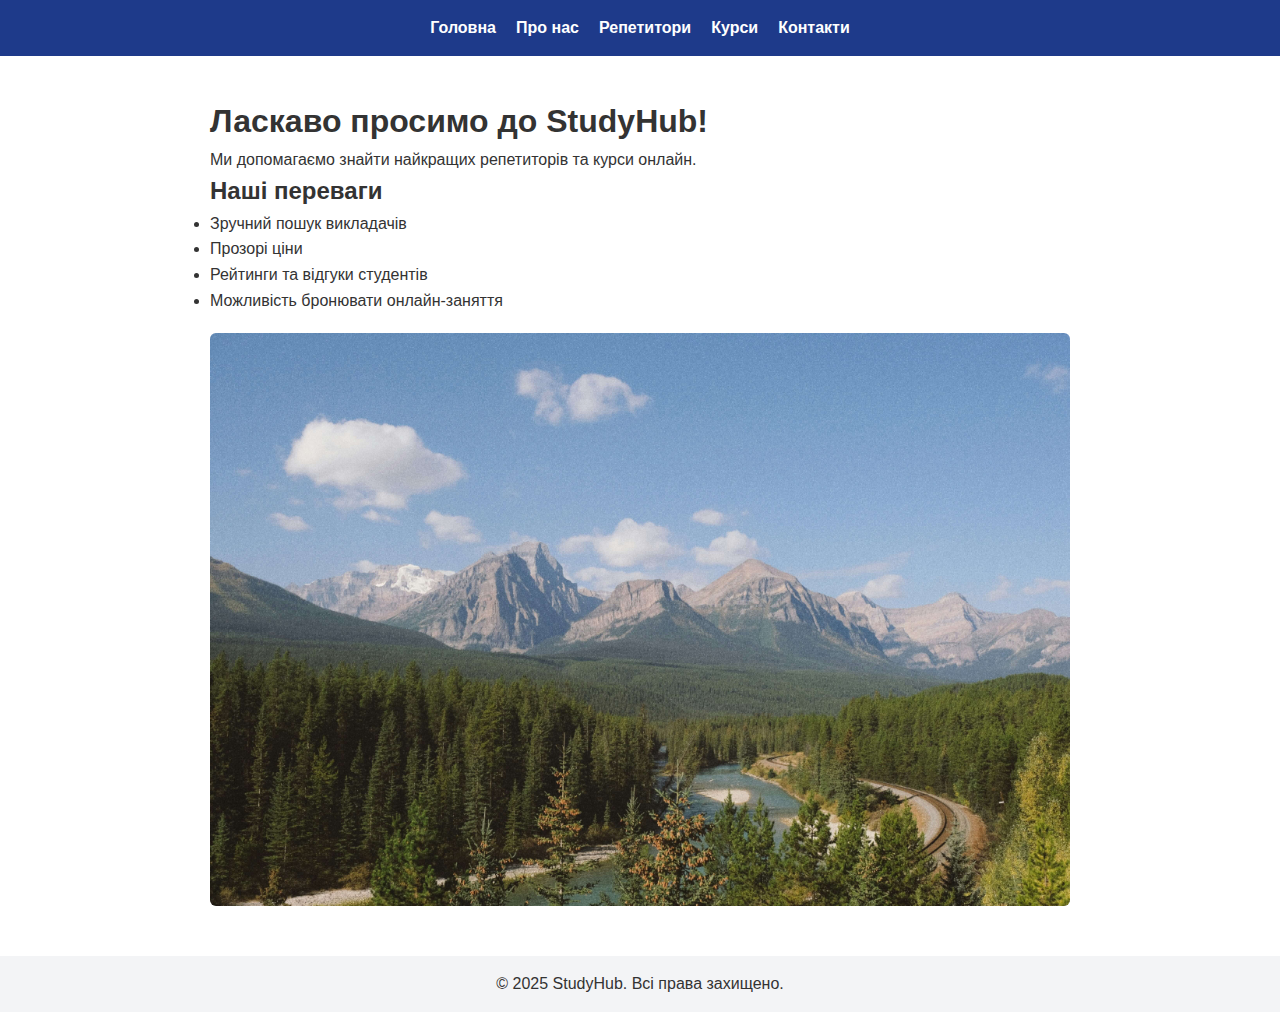
<file: index.html>
<!DOCTYPE html>
<html lang="uk">
<head>
    <meta charset="UTF-8">
    <meta name="viewport" content="width=device-width, initial-scale=1.0">
    <title>StudyHub – Головна</title>
    <link rel="stylesheet" href="styles/style.css">
</head>
<body>

<header>
    <nav>
        <ul>
            <li><a href="index.html">Головна</a></li>
            <li><a href="about.html">Про нас</a></li>
            <li><a href="catalog.html">Репетитори</a></li>
            <li><a href="courses.html">Курси</a></li>
            <li><a href="contacts.html">Контакти</a></li>
        </ul>
    </nav>
</header>

<main>
    <h1>Ласкаво просимо до StudyHub!</h1>
    <p>Ми допомагаємо знайти найкращих репетиторів та курси онлайн.</p>

    <h2>Наші переваги</h2>
    <ul>
        <li>Зручний пошук викладачів</li>
        <li>Прозорі ціни</li>
        <li>Рейтинги та відгуки студентів</li>
        <li>Можливість бронювати онлайн-заняття</li>
    </ul>

    <img src="images/banner.jpg" alt="Онлайн навчання" class="banner">
</main>

<footer>
    <p>© 2025 StudyHub. Всі права захищено.</p>
</footer>

<script src="js/script.js"></script>
</body>
</html>
</file>
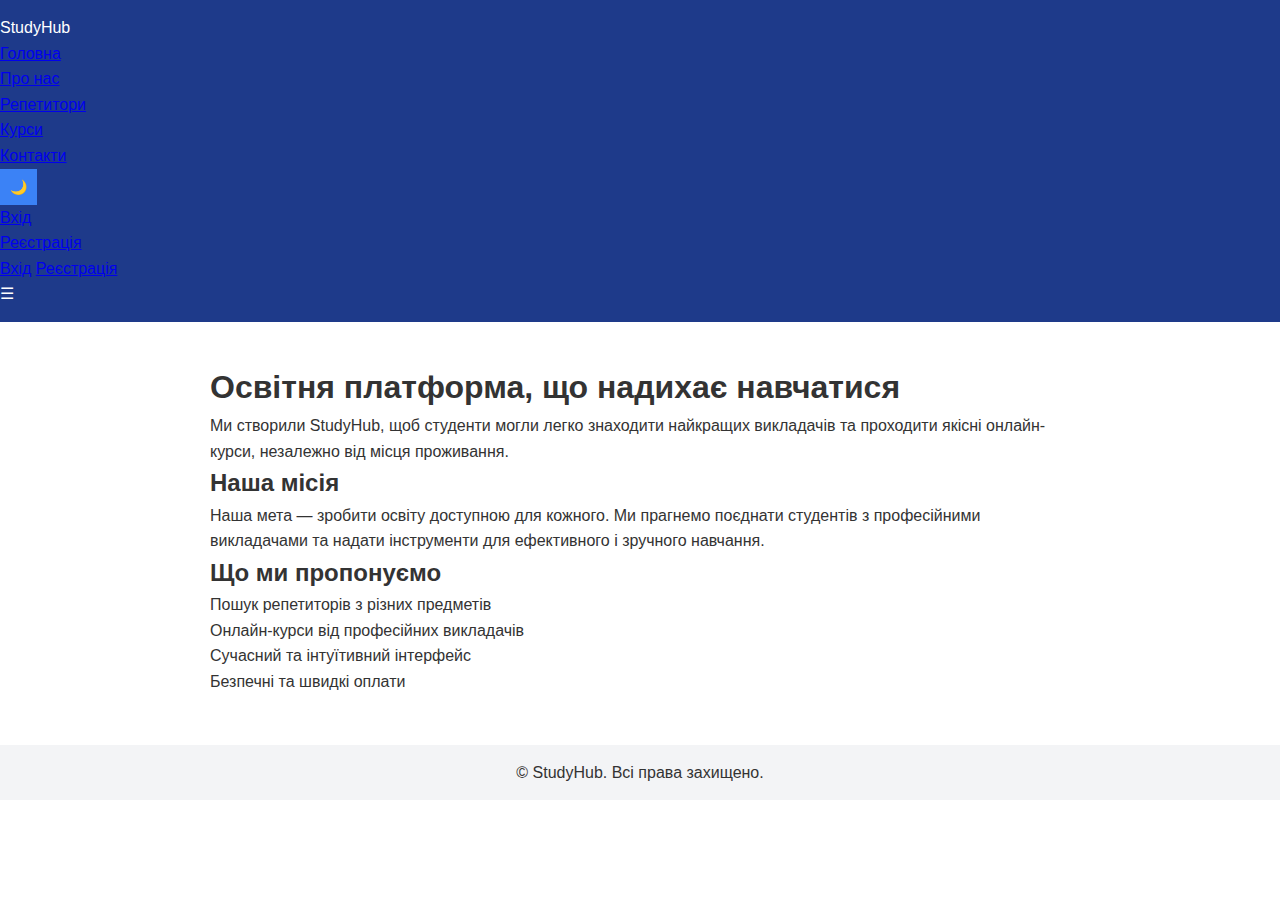
<file: about.html>
<!DOCTYPE html>
<html lang="uk">
<head>
    <meta charset="UTF-8">
    <meta name="viewport" content="width=device-width, initial-scale=1.0">
    <title>StudyHub – Про нас</title>

    <!-- Іконка сайту -->
    <link rel="icon" href="images/favicon.ico">

    <!-- Шрифт -->
    <link href="https://fonts.googleapis.com/css2?family=Inter:wght@300;400;500;600;700&display=swap" rel="stylesheet">

    <!-- Загальний стиль -->
    <link rel="stylesheet" href="styles/style.css">
</head>
<body>

<header class="header-area">

    <div class="nav-wrapper">

        <!-- Логотип -->
        <div class="logo">StudyHub</div>


        <!-- Головне меню -->
        <ul class="nav-menu">
            <li><a href="index.html">Головна</a></li>
            <li><a href="about.html" class="active">Про нас</a></li>
            <li><a href="catalog.html">Репетитори</a></li>
            <li><a href="courses.html">Курси</a></li>
            <li><a href="contacts.html">Контакти</a></li>
            
            <li><button id="themeToggle" class="theme-toggle">🌙</button></li>
            
            <li class="mobile-auth"><a href="login.html">Вхід</a></li>
            <li class="mobile-auth"><a href="register.html">Реєстрація</a></li>
        </ul>

        <!-- Кнопки Вхід / Реєстрація -->
        <div class="nav-auth">
            <a href="login.html" class="auth-btn login-btn">Вхід</a>
            <a href="register.html" class="auth-btn register-btn">Реєстрація</a>
        </div>

        <div class="burger" onclick="toggleMenu()">☰</div>

    </div>

</header>



<main class="about-container">

    <!-- Верхній вступний блок -->
    <section class="about-hero">
        <h1>Освітня платформа, що надихає навчатися</h1>

        <p>
            Ми створили StudyHub, щоб студенти могли легко знаходити найкращих викладачів
            та проходити якісні онлайн-курси, незалежно від місця проживання.
        </p>
    </section>

    <!-- Місія -->
    <section class="about-block">
        <h2>Наша місія</h2>

        <p>
            Наша мета — зробити освіту доступною для кожного. Ми прагнемо поєднати студентів
            з професійними викладачами та надати інструменти для ефективного і зручного навчання.
        </p>
    </section>

    <!-- Що пропонуємо -->
    <section class="about-block">
        <h2>Що ми пропонуємо</h2>

        <div class="offer-grid">
            <div class="offer-item">Пошук репетиторів з різних предметів</div>
            <div class="offer-item">Онлайн-курси від професійних викладачів</div>
            <div class="offer-item">Сучасний та інтуїтивний інтерфейс</div>
            <div class="offer-item">Безпечні та швидкі оплати</div>
        </div>
    </section>

</main>



<footer>
    <p>© <span id="year"></span> StudyHub. Всі права захищено.</p>
</footer>

<script src="js/script.js"></script>
</body>
</html>
</file>
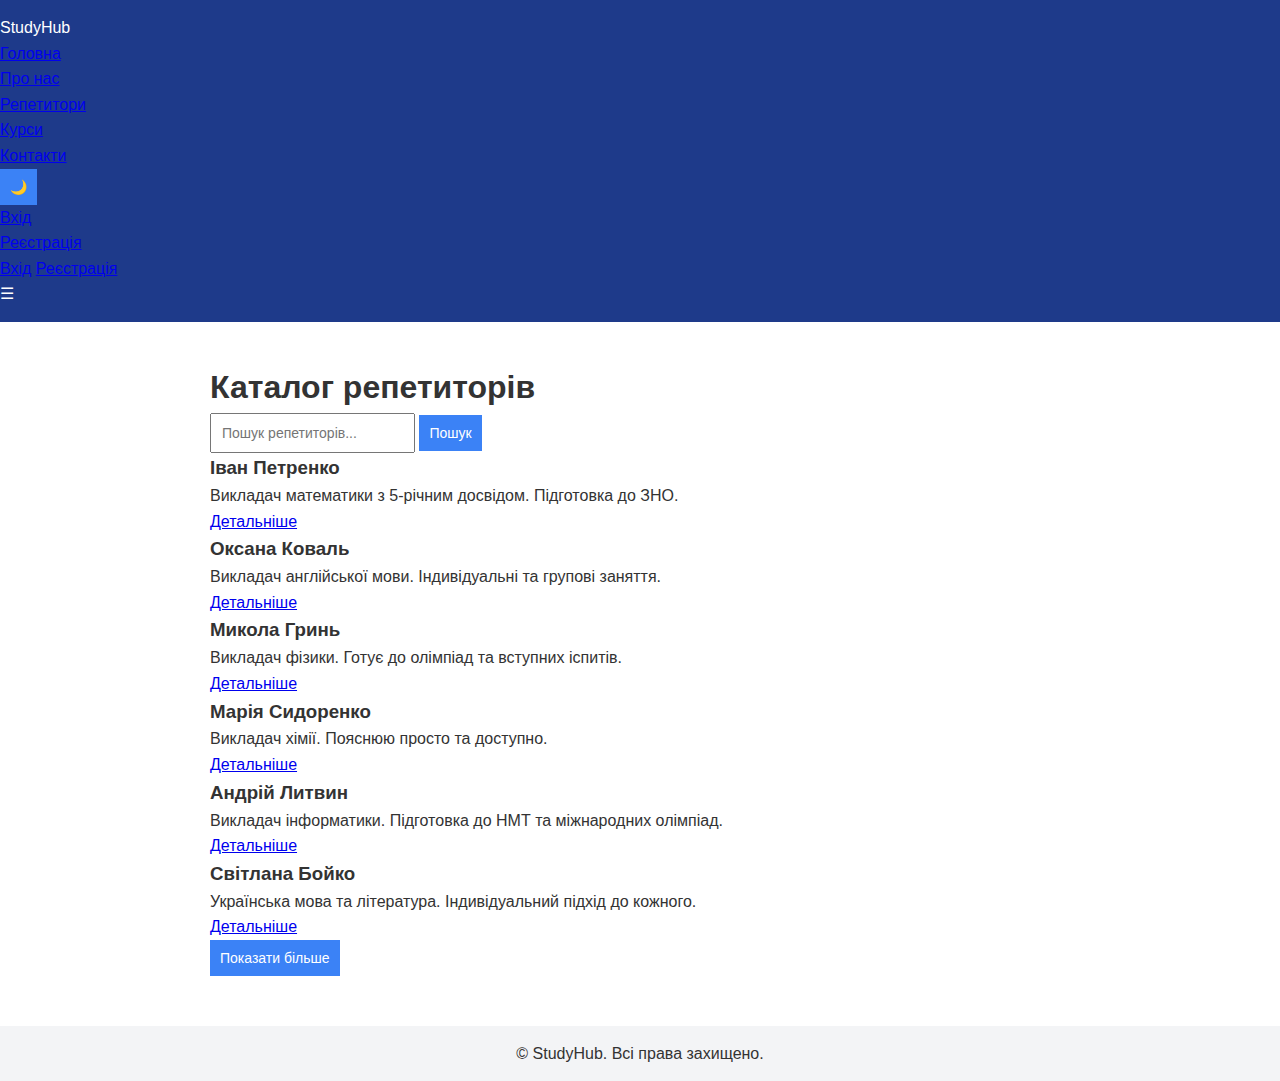
<file: catalog.html>
<!DOCTYPE html>
<html lang="uk">
<head>
    <meta charset="UTF-8">
    <meta name="viewport" content="width=device-width, initial-scale=1.0">
    <title>StudyHub – Репетитори</title>

    <!-- Іконка сайту -->
    <link rel="icon" href="images/favicon.ico">

    <!-- Шрифт -->
    <link href="https://fonts.googleapis.com/css2?family=Inter:wght@300;400;500;600;700&display=swap" rel="stylesheet">

    <!-- Стилі -->
    <link rel="stylesheet" href="styles/style.css">
</head>
<body>

<header class="header-area">
    <div class="nav-wrapper">

        <!-- Логотип -->
        <div class="logo">StudyHub</div>


        <!-- Меню -->
        <ul class="nav-menu">
            <li><a href="index.html">Головна</a></li>
            <li><a href="about.html">Про нас</a></li>
            <li><a href="catalog.html" class="active">Репетитори</a></li>
            <li><a href="courses.html">Курси</a></li>
            <li><a href="contacts.html">Контакти</a></li>
            
            </li><button id="themeToggle" class="theme-toggle">🌙</button></li>

            <li class="mobile-auth"><a href="login.html">Вхід</a></li>
            <li class="mobile-auth"><a href="register.html">Реєстрація</a></li>
        </ul>

        <!-- Кнопки входу -->
        <div class="nav-auth">
            <a href="login.html" class="auth-btn login-btn">Вхід</a>
            <a href="register.html" class="auth-btn register-btn">Реєстрація</a>
        </div>

        <div class="burger" onclick="toggleMenu()">☰</div>

    </div>
</header>



<main>

    <!-- Заголовок сторінки + пошук -->
    <section class="page-header">
        <h1>Каталог репетиторів</h1>

        <div class="search-box">
            <input type="text" placeholder="Пошук репетиторів...">
            <button class="button">Пошук</button>
        </div>
    </section>

    <!-- ОДНА СПІЛЬНА СІТКА ДЛЯ ВСІХ КАРТОК -->
    <section class="cards-grid" id="tutorsGrid">

        <!-- 3 ПОЧАТКОВІ КАРТКИ -->
        <div class="card">
            <h3>Іван Петренко</h3>
            <p>Викладач математики з 5-річним досвідом. Підготовка до ЗНО.</p>
            <a href="#" class="button">Детальніше</a>
        </div>

        <div class="card">
            <h3>Оксана Коваль</h3>
            <p>Викладач англійської мови. Індивідуальні та групові заняття.</p>
            <a href="#" class="button">Детальніше</a>
        </div>

        <div class="card">
            <h3>Микола Гринь</h3>
            <p>Викладач фізики. Готує до олімпіад та вступних іспитів.</p>
            <a href="#" class="button">Детальніше</a>
        </div>

        <!-- ПОКИ СХОВАНІ КАРТКИ -->
        <div class="card hidden extra">
            <h3>Марія Сидоренко</h3>
            <p>Викладач хімії. Пояснюю просто та доступно.</p>
            <a href="#" class="button">Детальніше</a>
        </div>

        <div class="card hidden extra">
            <h3>Андрій Литвин</h3>
            <p>Викладач інформатики. Підготовка до НМТ та міжнародних олімпіад.</p>
            <a href="#" class="button">Детальніше</a>
        </div>

        <div class="card hidden extra">
            <h3>Світлана Бойко</h3>
            <p>Українська мова та література. Індивідуальний підхід до кожного.</p>
            <a href="#" class="button">Детальніше</a>
        </div>

    </section>
    <button id="showMoreBtn" class="button show-more-btn">Показати більше</button>


</main>



<footer>
    <p>© <span id="year"></span> StudyHub. Всі права захищено.</p>
</footer>



<script src="js/script.js"></script>
</body>
</html>
</file>
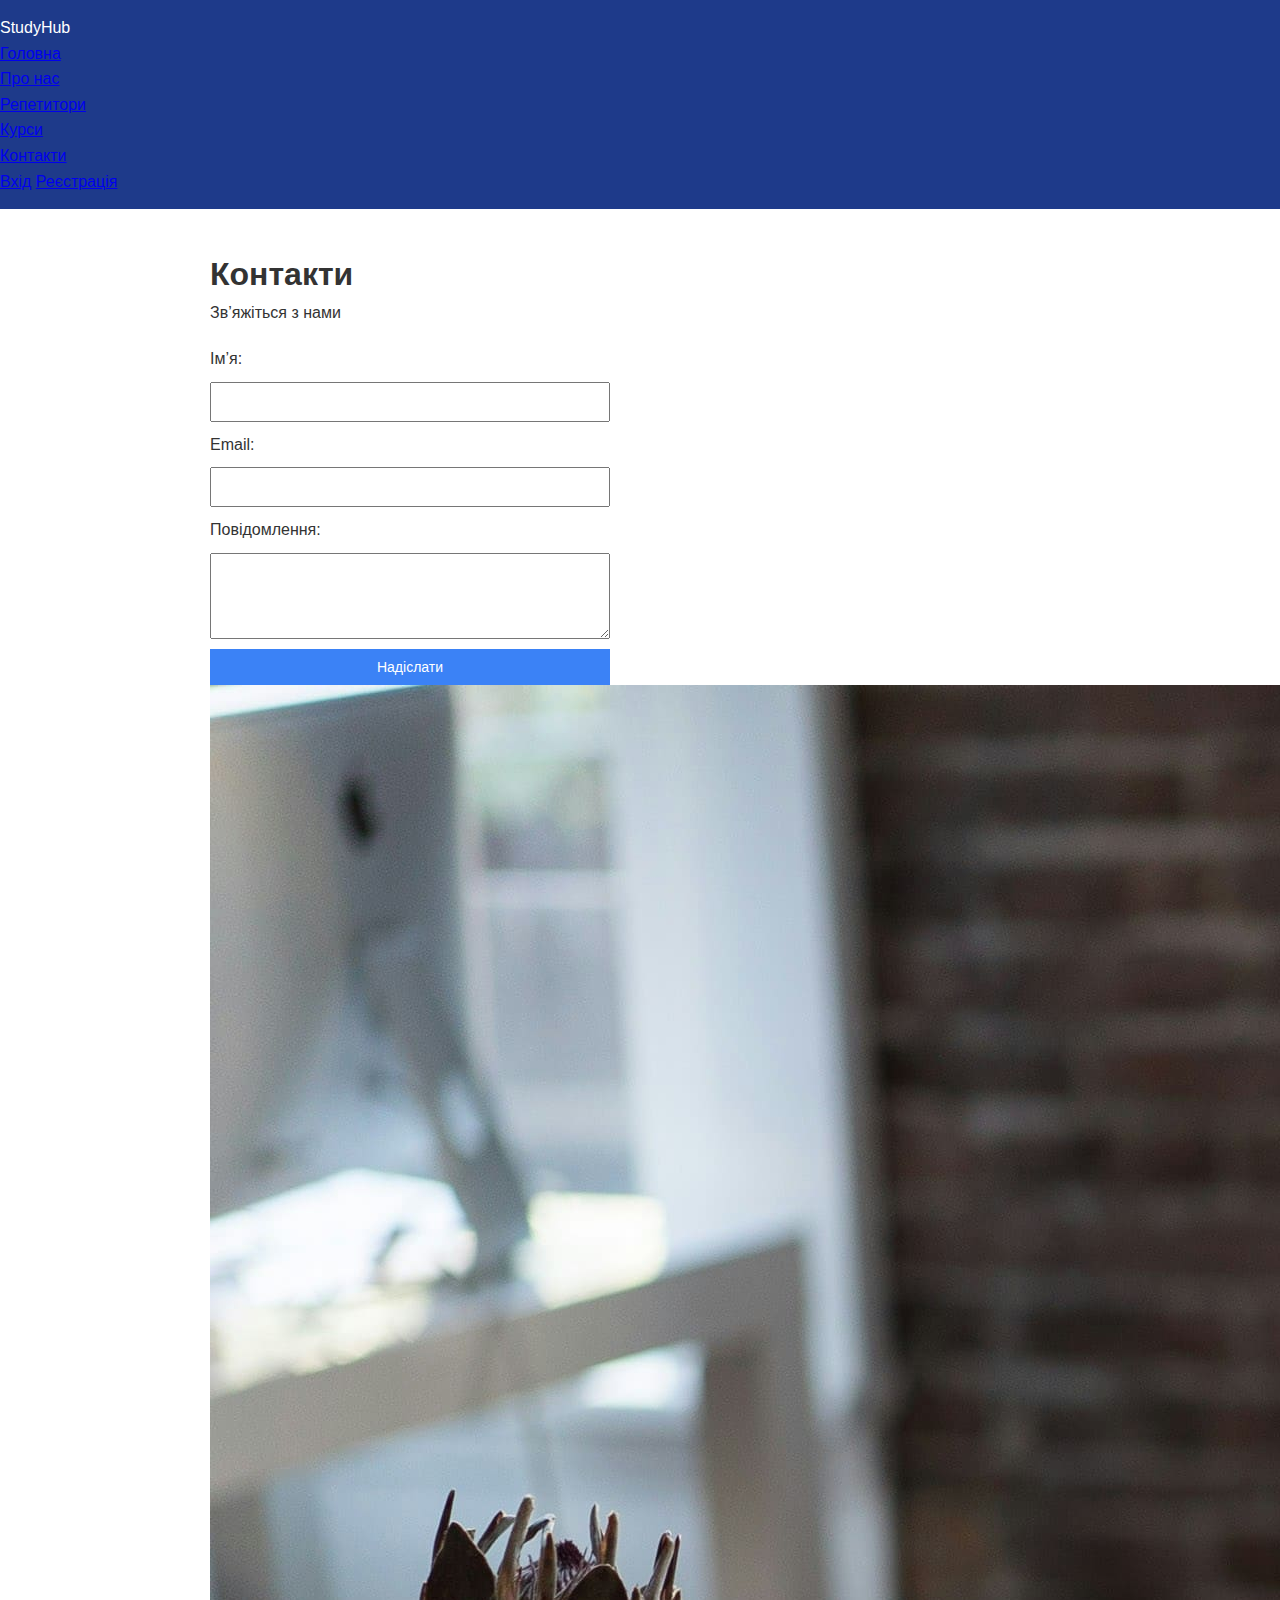
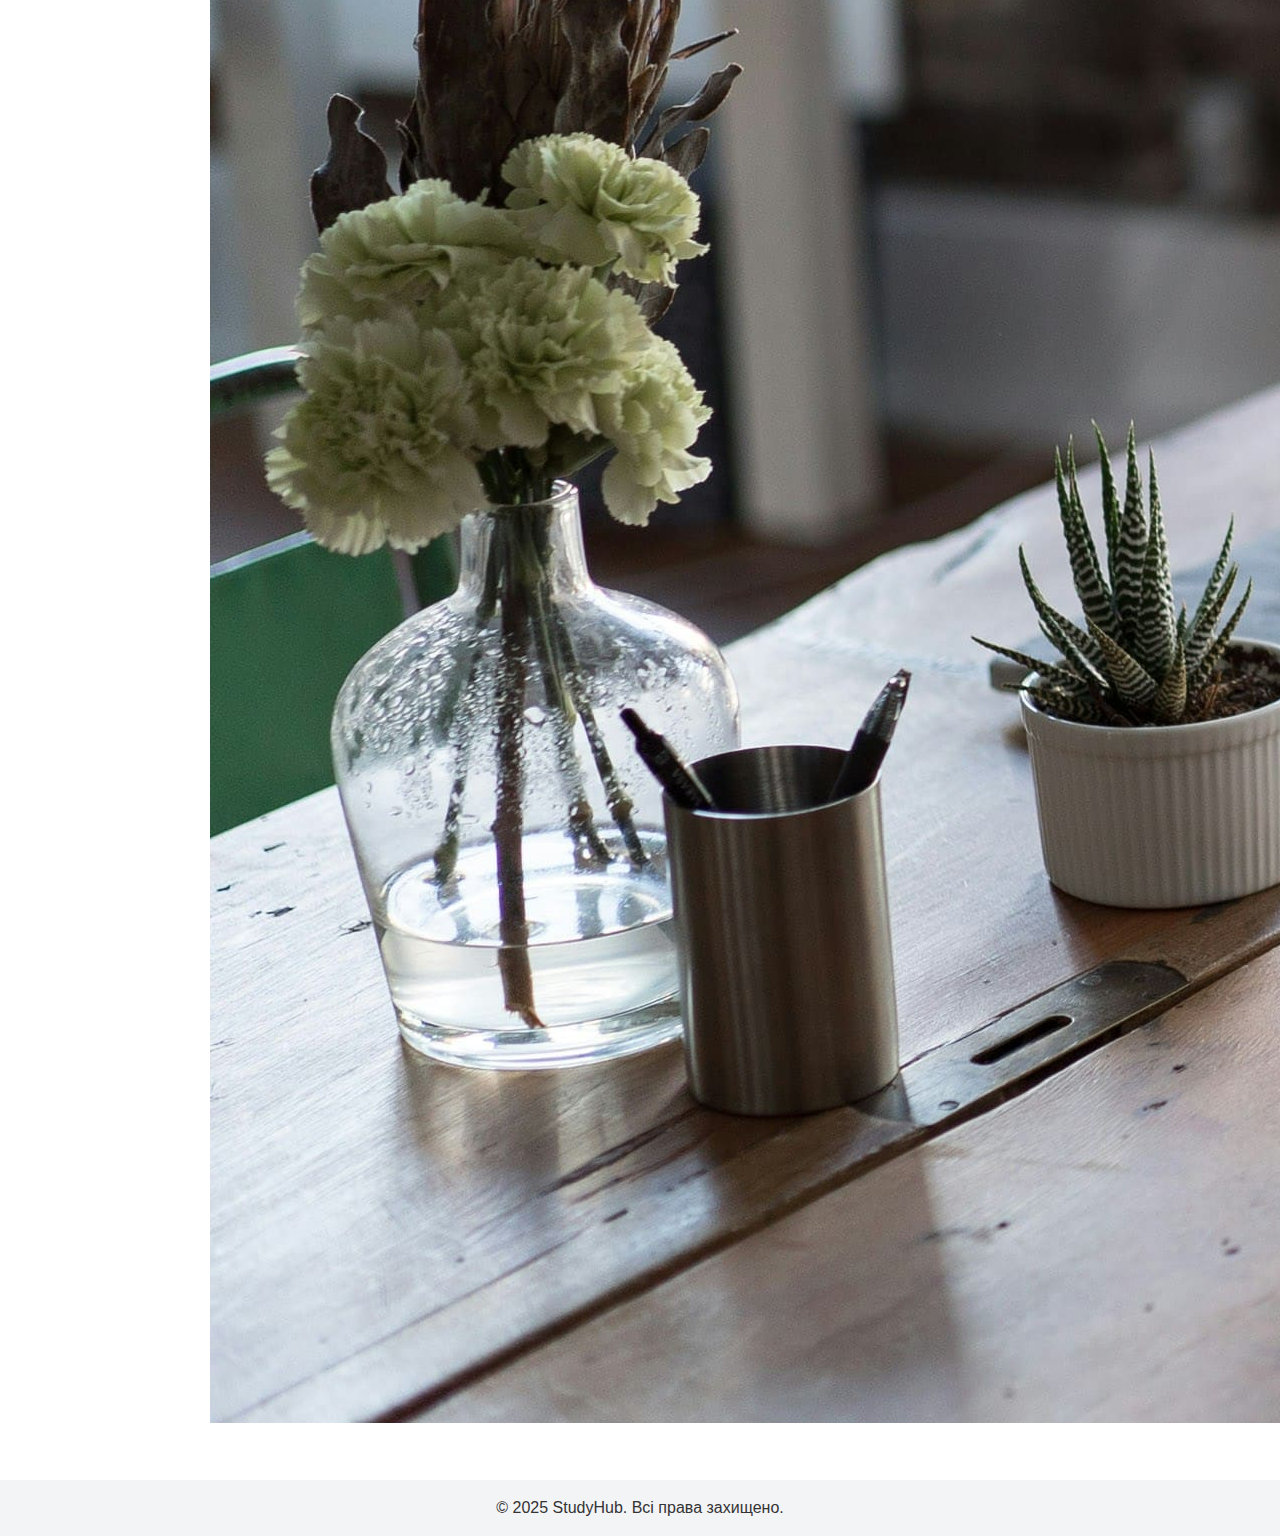
<file: contacts.html>
<!DOCTYPE html>
<html lang="uk">
<head>
    <meta charset="UTF-8">
    <meta name="viewport" content="width=device-width, initial-scale=1.0">
    <title>StudyHub – Контакти</title>

    <!-- Іконка сайту -->
    <link rel="icon" href="images/favicon.ico">

    <!-- Шрифт -->
    <link href="https://fonts.googleapis.com/css2?family=Inter:wght@300;400;500;600;700&display=swap" rel="stylesheet">

    <!-- Стилі -->
    <link rel="stylesheet" href="styles/style.css">
</head>
<body>

<header class="header-area">
    <div class="nav-wrapper">

        <!-- Логотип -->
        <div class="logo">StudyHub</div>

        <!-- Меню -->
        <ul class="nav-menu">
            <li><a href="index.html">Головна</a></li>
            <li><a href="about.html">Про нас</a></li>
            <li><a href="catalog.html">Репетитори</a></li>
            <li><a href="courses.html">Курси</a></li>
            <li><a href="contacts.html" class="active">Контакти</a></li>
        </ul>

        <!-- Кнопки Вхід / Реєстрація -->
        <div class="nav-auth">
            <a href="login.html" class="auth-btn login-btn">Вхід</a>
            <a href="register.html" class="auth-btn register-btn">Реєстрація</a>
        </div>

    </div>
</header>



<main class="contact-container">

    <section class="contact-block">

        <div class="contact-content">

            <!-- форма -->
            <div class="contact-form">
                <h1>Контакти</h1>
                <p class="subtitle">Зв’яжіться з нами</p>

                <form id="contactForm" novalidate>

                    <label for="name">Ім’я:</label>
                    <input type="text" id="name" name="name" required minlength="2">

                    <label for="email">Email:</label>
                    <input type="email" id="email" name="email" required>

                    <label for="message">Повідомлення:</label>
                    <textarea id="message" name="message" rows="4" required minlength="5"></textarea>

                    <button type="submit">Надіслати</button>
                </form>
            </div>

            <!-- картинка -->
            <div class="contact-image">
                <img src="images/contact.jpg" alt="Contact us">
            </div>

        </div>

    </section>

</main>



<footer>
    <p>© 2025 StudyHub. Всі права захищено.</p>
</footer>



<script src="js/script.js"></script>

</body>
</html>
</file>
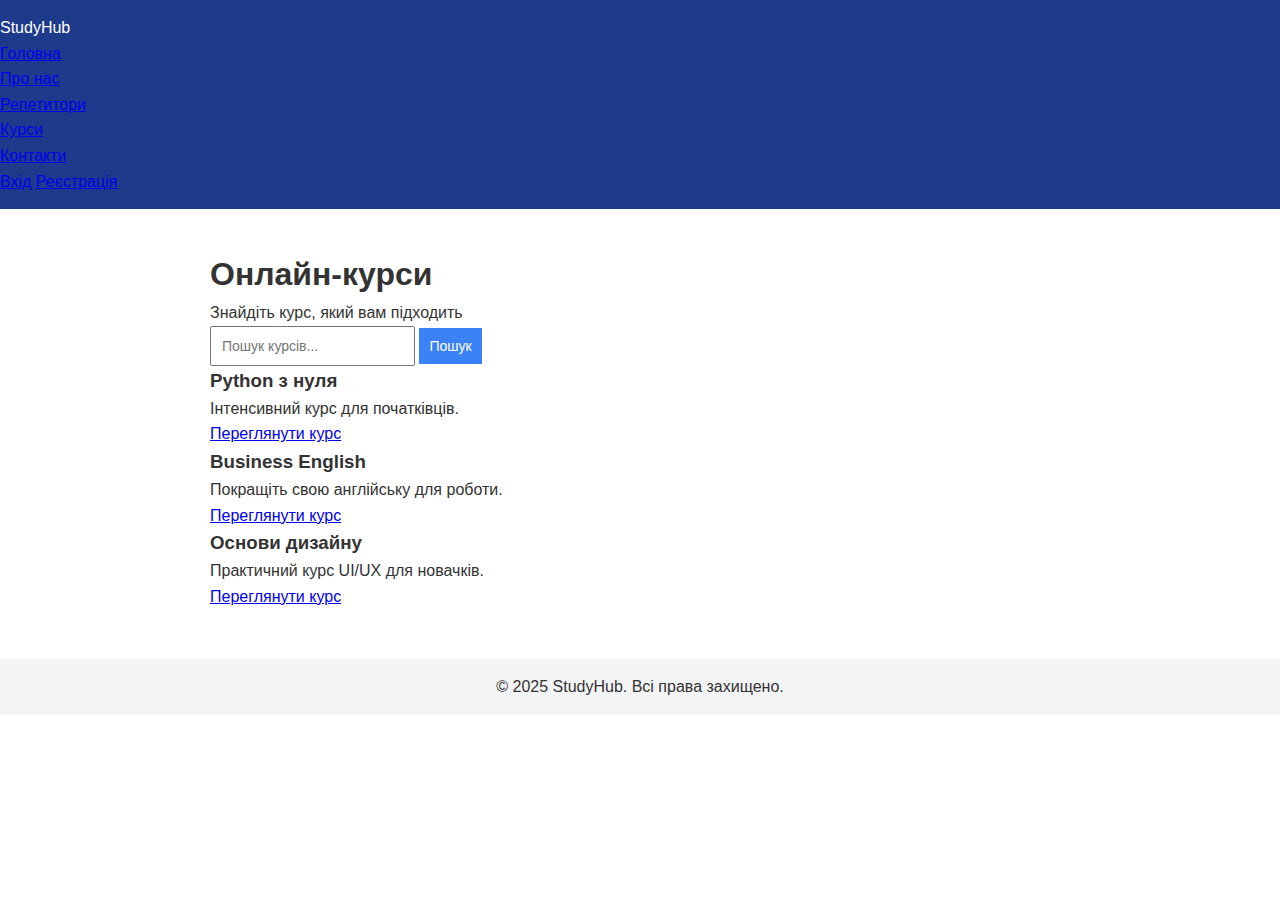
<file: courses.html>
<!DOCTYPE html>
<html lang="uk">
<head>
    <meta charset="UTF-8">
    <meta name="viewport" content="width=device-width, initial-scale=1.0">
    <title>StudyHub – Курси</title>

    <!-- Іконка сайту -->
    <link rel="icon" href="images/favicon.ico">

    <!-- Шрифт -->
    <link href="https://fonts.googleapis.com/css2?family=Inter:wght@300;400;500;600;700&display=swap" rel="stylesheet">

    <!-- Стиль -->
    <link rel="stylesheet" href="styles/style.css">
</head>
<body>

<header class="header-area">
    <div class="nav-wrapper">

        <!-- Логотип -->
        <div class="logo">StudyHub</div>

        <!-- Меню -->
        <ul class="nav-menu">
            <li><a href="index.html">Головна</a></li>
            <li><a href="about.html">Про нас</a></li>
            <li><a href="catalog.html">Репетитори</a></li>
            <li><a href="courses.html" class="active">Курси</a></li>
            <li><a href="contacts.html">Контакти</a></li>
        </ul>

        <!-- Праві кнопки -->
        <div class="nav-auth">
            <a href="login.html" class="auth-btn login-btn">Вхід</a>
            <a href="register.html" class="auth-btn register-btn">Реєстрація</a>
        </div>

    </div>
</header>


<main>

    <!-- Заголовок сторінки -->
    <section class="page-header">
        <h1>Онлайн-курси</h1>
        <p class="subtitle">Знайдіть курс, який вам підходить</p>

        <div class="search-box">
            <input type="text" placeholder="Пошук курсів...">
            <button class="button">Пошук</button>
        </div>
    </section>

    <!-- Сітка курсів -->
    <section class="cards-grid">

        <div class="card">
            <h3>Python з нуля</h3>
            <p>Інтенсивний курс для початківців.</p>
            <a href="#" class="button">Переглянути курс</a>
        </div>

        <div class="card">
            <h3>Business English</h3>
            <p>Покращіть свою англійську для роботи.</p>
            <a href="#" class="button">Переглянути курс</a>
        </div>

        <div class="card">
            <h3>Основи дизайну</h3>
            <p>Практичний курс UI/UX для новачків.</p>
            <a href="#" class="button">Переглянути курс</a>
        </div>

    </section>

</main>


<footer>
    <p>© 2025 StudyHub. Всі права захищено.</p>
</footer>


<script src="js/script.js"></script>

</body>
</html>
</file>
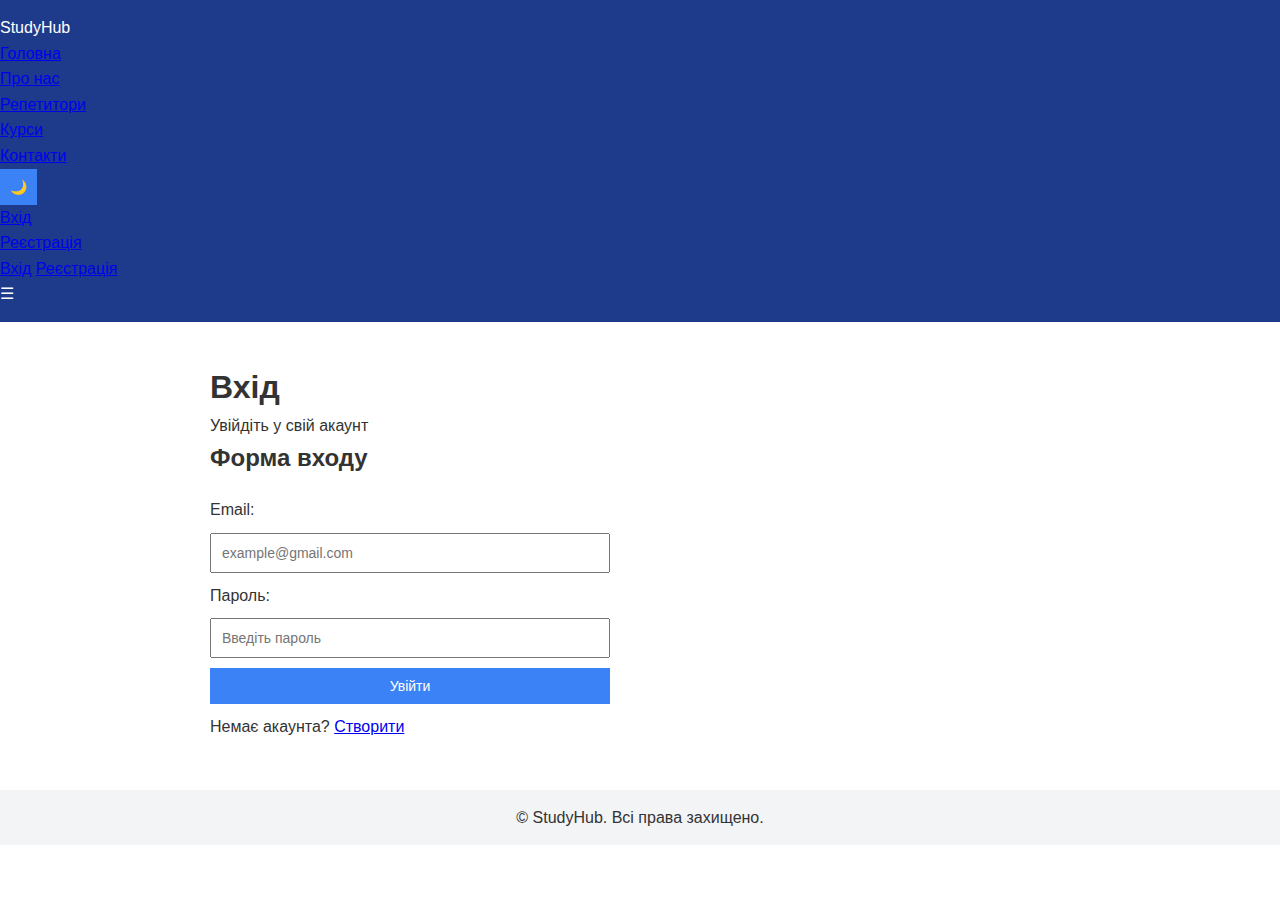
<file: login.html>
<!DOCTYPE html>
<html lang="uk">
<head>
    <meta charset="UTF-8">
    <meta name="viewport" content="width=device-width, initial-scale=1.0">
    <title>StudyHub – Вхід</title>

    <link rel="icon" href="images/favicon.ico">
    <link href="https://fonts.googleapis.com/css2?family=Inter:wght@300;400;500;600;700&display=swap" rel="stylesheet">
    <link rel="stylesheet" href="styles/style.css">
</head>
<body>

<header class="header-area">
    <div class="nav-wrapper">

        <!-- Логотип -->
        <div class="logo">StudyHub</div>

        <!-- Меню -->
        <ul class="nav-menu">
            <li><a href="index.html">Головна</a></li>
            <li><a href="about.html">Про нас</a></li>
            <li><a href="catalog.html">Репетитори</a></li>
            <li><a href="courses.html">Курси</a></li>
            <li><a href="contacts.html">Контакти</a></li>
            
            <li><button id="themeToggle" class="theme-toggle">🌙</button></li>
            
            <li class="mobile-auth"><a href="login.html" class="active">Вхід</a></li>
            <li class="mobile-auth"><a href="register.html">Реєстрація</a></li>
        </ul>

        <!-- Праві кнопки -->
        <div class="nav-auth">
            <a href="login.html" class="auth-btn login-btn active-auth">Вхід</a>
            <a href="register.html" class="auth-btn register-btn">Реєстрація</a>
        </div>

        <div class="burger" onclick="toggleMenu()">☰</div>

    </div>
</header>


<main>

    <!-- Заголовок -->
    <section class="page-header">
        <h1>Вхід</h1>
        <p class="subtitle">Увійдіть у свій акаунт</p>
    </section>

    <!-- Форма авторизації -->
    <section>
        <h2 class="visually-hidden">Форма входу</h2>
        <form class="auth-form login" novalidate>

            <label>Email:</label>
            <input type="email" placeholder="example@gmail.com" required>

            <label>Пароль:</label>
            <input type="password" placeholder="Введіть пароль" required>

            <button type="submit" class="button">Увійти</button>


            <p class="center-text">
                Немає акаунта? <a href="register.html">Створити</a>
            </p>

        </form>
    </section>

</main>


<footer>
    <p>© <span id="year"></span> StudyHub. Всі права захищено.</p>
</footer>

<script src="js/script.js"></script>

</body>
</html>
</file>
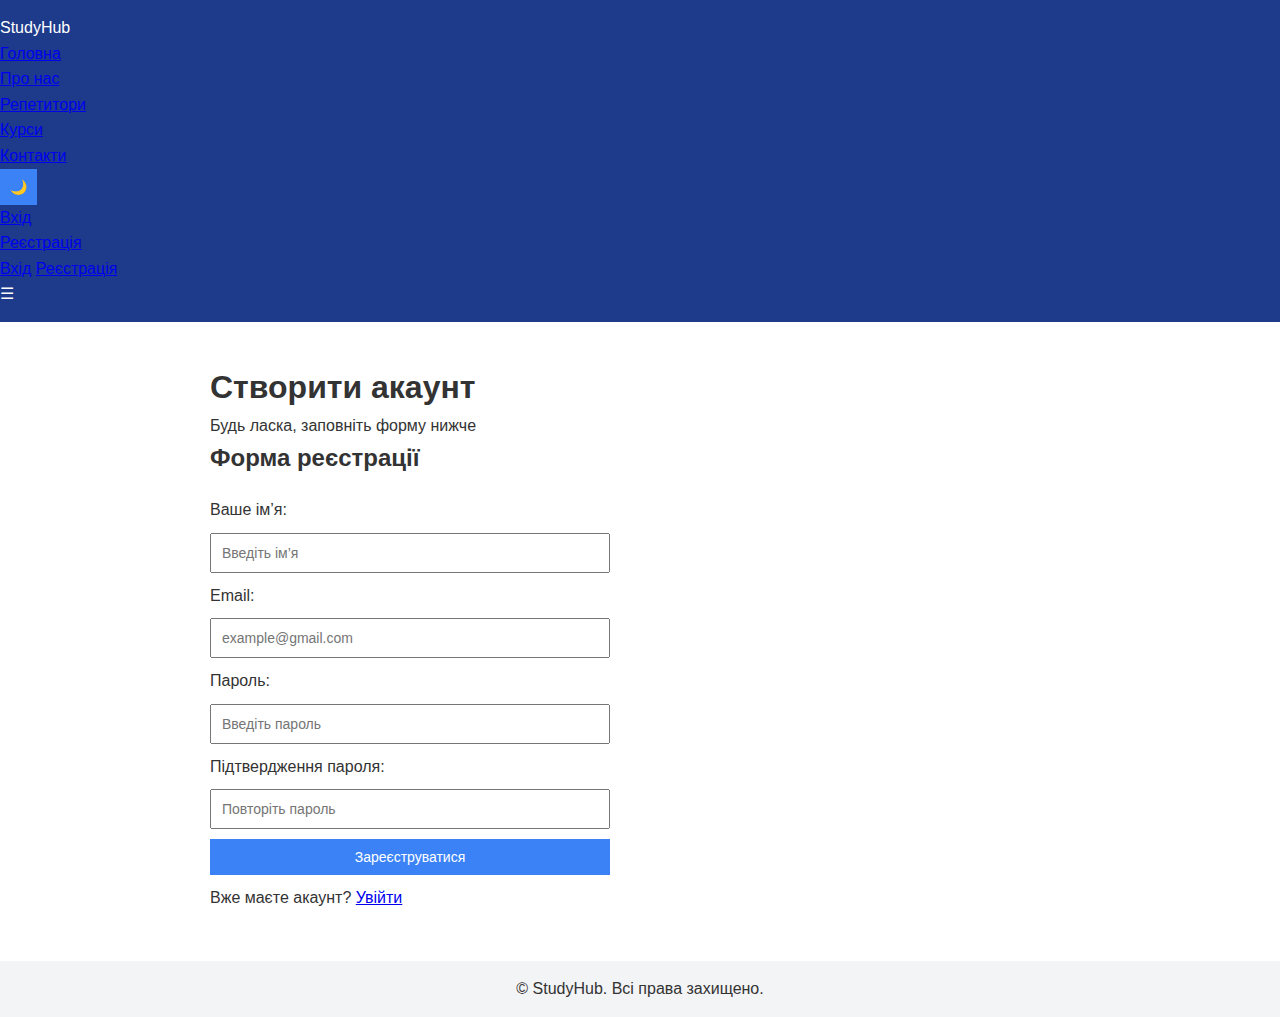
<file: register.html>
<!DOCTYPE html>
<html lang="uk">
<head>
    <meta charset="UTF-8">
    <meta name="viewport" content="width=device-width, initial-scale=1.0">
    <title>StudyHub – Реєстрація</title>

    <link rel="icon" href="images/favicon.ico">
    <link href="https://fonts.googleapis.com/css2?family=Inter:wght@300;400;500;600;700&display=swap" rel="stylesheet">
    <link rel="stylesheet" href="styles/style.css">
</head>
<body>

<header class="header-area">
    <div class="nav-wrapper">

        <!-- Логотип -->
        <div class="logo">StudyHub</div>


        <!-- Меню -->
        <ul class="nav-menu">
            <li><a href="index.html">Головна</a></li>
            <li><a href="about.html">Про нас</a></li>
            <li><a href="catalog.html">Репетитори</a></li>
            <li><a href="courses.html">Курси</a></li>
            <li><a href="contacts.html">Контакти</a></li>
            
            <li><button id="themeToggle" class="theme-toggle">🌙</button></li>
            
            <li class="mobile-auth"><a href="login.html">Вхід</a></li>
            <li class="mobile-auth"><a href="register.html" class="active">Реєстрація</a></li>
        </ul>

        <!-- Праві кнопки -->
        <div class="nav-auth">
            <a href="login.html" class="auth-btn login-btn">Вхід</a>
            <a href="register.html" class="auth-btn register-btn active-auth">Реєстрація</a>
        </div>

        <div class="burger" onclick="toggleMenu()">☰</div>

    </div>
</header>


<main>

    <section class="page-header">
        <h1>Створити акаунт</h1>
        <p class="subtitle">Будь ласка, заповніть форму нижче</p>
    </section>

    <section>
        <h2 class="visually-hidden">Форма реєстрації</h2>
        <form class="auth-form register" novalidate>
            
            <label>Ваше ім’я:</label>
            <input type="text" placeholder="Введіть ім’я" required>

            <label>Email:</label>
            <input type="email" placeholder="example@gmail.com" required>

            <label>Пароль:</label>
            <input type="password" placeholder="Введіть пароль" required>

            <label>Підтвердження пароля:</label>
            <input type="password" placeholder="Повторіть пароль" required>


            <button type="submit" class="button">Зареєструватися</button>

            <p class="center-text">
                Вже маєте акаунт? <a href="login.html">Увійти</a>
            </p>

        </form>
    </section>

</main>


<footer>
    <p>© <span id="year"></span> StudyHub. Всі права захищено.</p>
</footer>

<script src="js/script.js"></script>

</body>
</html>
</file>
<file: styles/style.css>
/* Скидання базових відступів */
* {
    margin: 0;
    padding: 0;
    box-sizing: border-box;
}

/* Основні стилі */
body {
    font-family: Arial, sans-serif;
    background-color: #FFFFFF;
    color: #333;
    line-height: 1.6;
}

/* Шапка та навігація */
header {
    background-color: #1E3A8A;
    color: #fff;
    padding: 15px 0;
}

nav ul {
    display: flex;
    justify-content: center;
    list-style: none;
    gap: 20px;
}

nav a {
    color: white;
    text-decoration: none;
    font-weight: bold;
}

nav a:hover,
nav a.active {
    text-decoration: underline;
}

/* Основне */
main {
    max-width: 900px;
    margin: 40px auto;
    padding: 0 20px;
}

/* Футер */
footer {
    text-align: center;
    background-color: #F3F4F6;
    padding: 15px;
    margin-top: 50px;
}

/* Форма на сторінці Контакти */
form {
    margin-top: 20px;
    display: flex;
    flex-direction: column;
    gap: 10px;
    max-width: 400px;
}

input, textarea, button {
    padding: 10px;
    font-size: 14px;
}

button {
    background-color: #3B82F6;
    color: white;
    border: none;
    cursor: pointer;
}

button:hover {
    background-color: #2563EB;
}

.banner {
    width: 100%;
    height: auto;
    display: block;
    margin-top: 20px; 
    border-radius: 6px;
}
</file>
